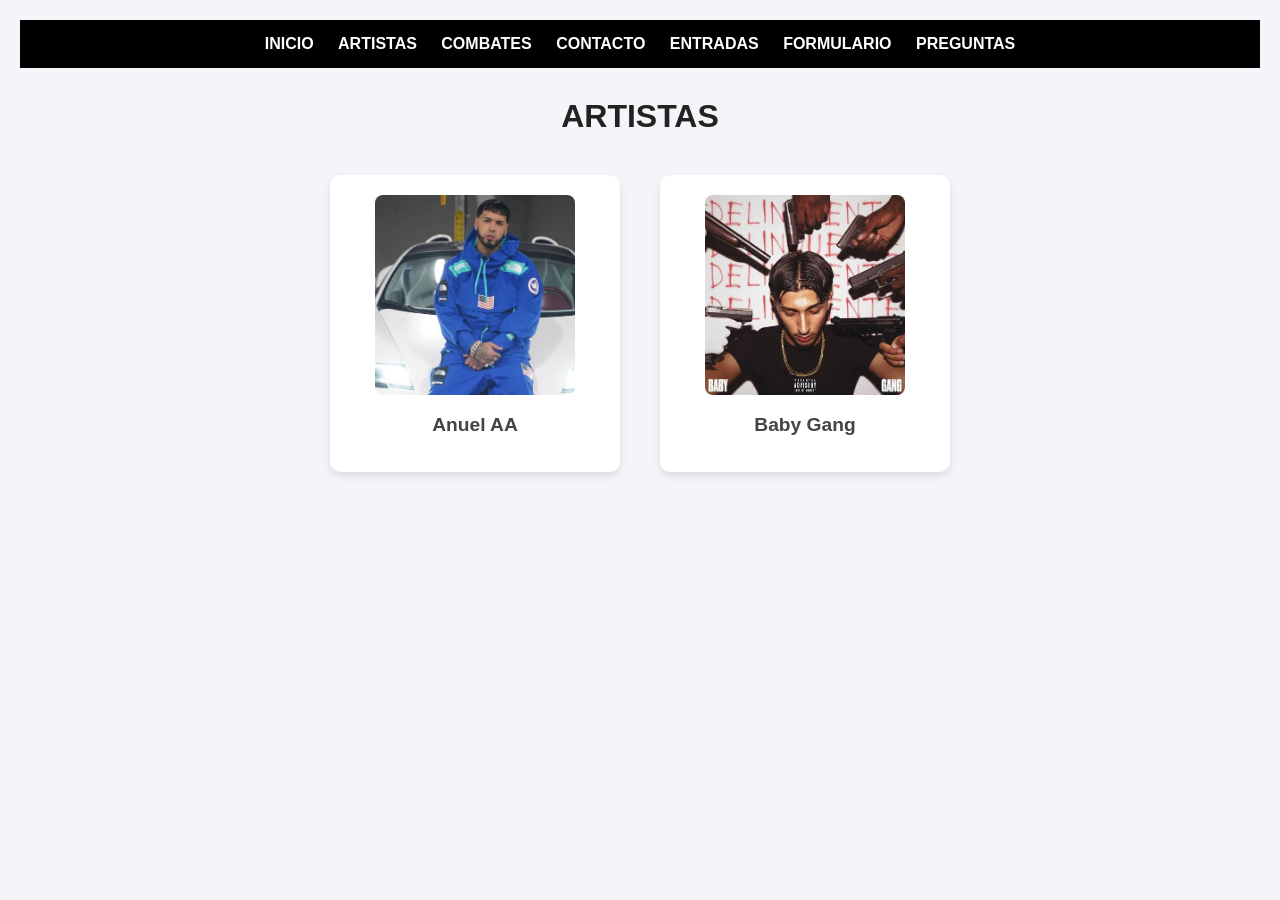
<file: HTML/artistas.html>
<!DOCTYPE html>
<html lang="es">
<head>
    <meta charset="UTF-8">
    <meta name="viewport" content="width=device-width, initial-scale=1.0">
    <title>Artistas</title>

    <style>

        /* ESTILO GENERAL */
        body {
            font-family: Arial, sans-serif;
            background-color: #f4f4f9;
            color: #333;
            text-align: center;
            margin: 0;
            padding: 20px;
        }

        /* MENU DE NAVEGACION */
        nav {
            background-color: black;
            padding: 15px;
            margin-bottom: 30px;
        }

        nav a {
            color: white;
            text-decoration: none;
            margin: 10px;
            font-weight: bold;
        }

        nav a:hover {
            color: red;
        }

        /* TITULO PRINCIPAL */
        h1 {
            color: #222;
            margin-bottom: 40px;
        }

        /* CONTENEDOR DE ARTISTAS */
        .contenedor-artistas {
            display: flex;
            justify-content: center;
            gap: 40px;
            flex-wrap: wrap;
        }

        /* TARJETAS DE ARTISTAS */
        .artista-card {
            background-color: white;
            padding: 20px;
            border-radius: 10px;
            box-shadow: 0 4px 8px rgba(0, 0, 0, 0.1);
            width: 250px;
        }

        /* FOTOGRAFIAS */
        .artista-card img {
            width: 200px;
            height: 200px;
            object-fit: cover;
            border-radius: 8px;
        }

        /* NOMBRE DE LOS ARTISTAS */
        .artista-card h2 {
            font-size: 1.2rem;
            margin-top: 15px;
            color: #444;
        }

    </style>
</head>

<body>

    <!-- MENU PARA CAMBIAR DE APARTADO -->
    <nav>
        <a href="../index.html">INICIO</a>
        <a href="artistas.html">ARTISTAS</a>
        <a href="combates.html">COMBATES</a>
        <a href="contacto.html">CONTACTO</a>
        <a href="entradas.html">ENTRADAS</a>
        <a href="formulario.html">FORMULARIO</a>
        <a href="preguntas.html">PREGUNTAS</a>
    </nav>

    <!-- TITULO DEL APARTADO -->
    <h1>ARTISTAS</h1>

    <!-- CONTENEDOR PRINCIPAL DE LOS ARTISTAS -->
    <div class="contenedor-artistas">

        <!-- ARTISTA 1: ANUEL AA -->
        <div class="artista-card">
            <img src="../Imatges/Anuel.jpg" alt="Fotografia de Anuel AA">
            <h2>Anuel AA</h2>
        </div>

        <!-- ARTISTA 2: BABY GANG -->
        <div class="artista-card">
            <img src="../Imatges/babygang.jpg" alt="Fotografia de Baby Gang">
            <h2>Baby Gang</h2>
        </div>

    </div>

</body>
</html>
</file>
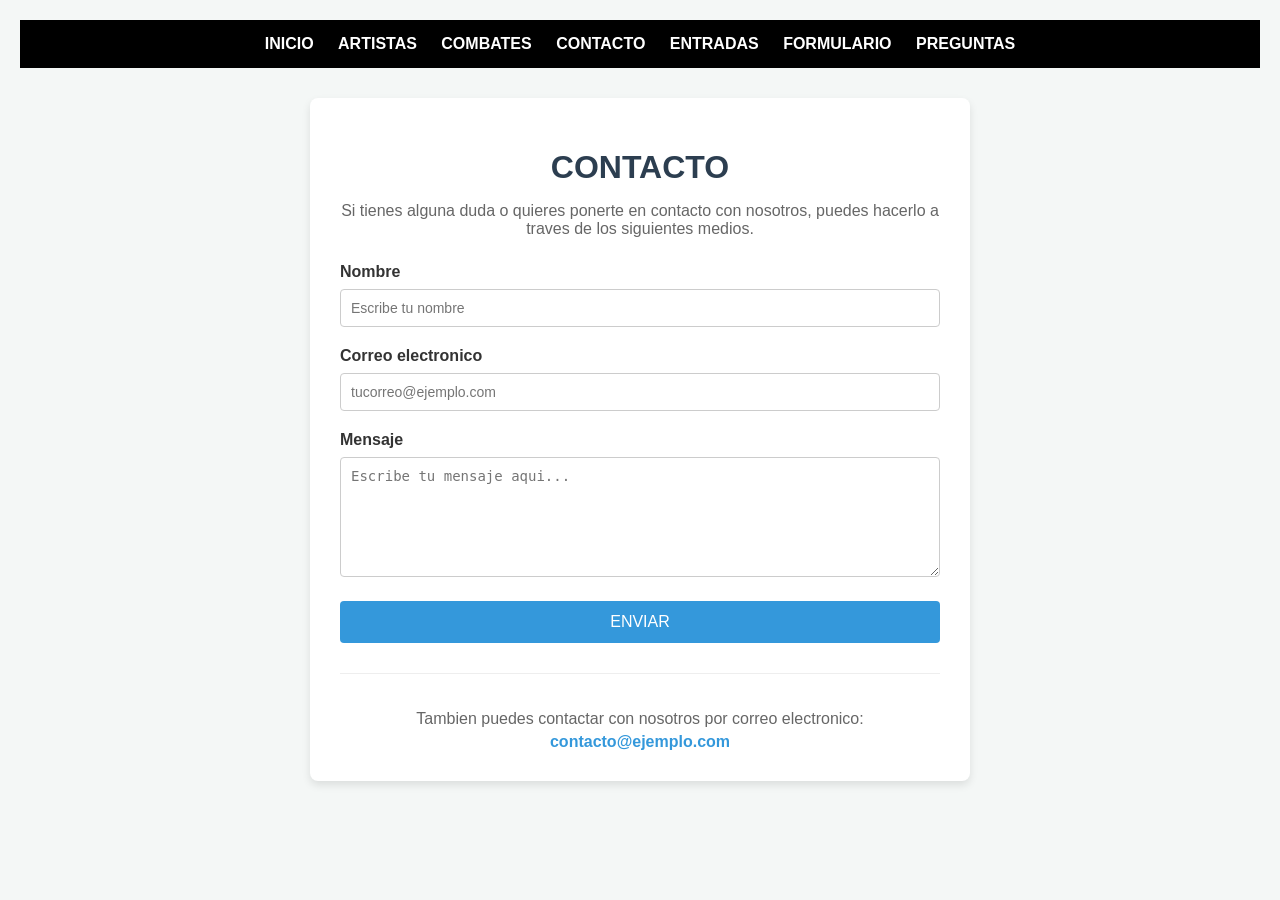
<file: HTML/contacto.html>
<!DOCTYPE html>
<html lang="es">
<head>
    <meta charset="UTF-8">
    <meta name="viewport" content="width=device-width, initial-scale=1.0">
    <title>Contacto</title>

    <style>

        /* ESTILOS GENERALES */
        body {
            font-family: Arial, sans-serif;
            background-color: #f4f7f6;
            color: #333;
            margin: 0;
            padding: 20px;
        }

        /* MENU DE NAVEGACION */
        nav {
            background-color: black;
            padding: 15px;
            margin-bottom: 30px;
            text-align: center;
        }

        nav a {
            color: white;
            text-decoration: none;
            margin: 10px;
            font-weight: bold;
        }

        nav a:hover {
            color: red;
        }

        /* CONTENEDOR PRINCIPAL */
        .contacto-container {
            max-width: 600px;
            margin: 0 auto;
            background-color: #ffffff;
            padding: 30px;
            border-radius: 8px;
            box-shadow: 0 4px 8px rgba(0, 0, 0, 0.1);
        }

        /* TITULO PRINCIPAL */
        h1 {
            color: #2c3e50;
            text-align: center;
            margin-bottom: 10px;
        }

        /* TEXTO INTRODUCTORIO */
        .intro-text {
            text-align: center;
            color: #666;
            margin-bottom: 25px;
        }

        /* CAMPOS DEL FORMULARIO */
        .form-group {
            margin-bottom: 20px;
        }

        label {
            display: block;
            margin-bottom: 8px;
            font-weight: bold;
            color: #333;
        }

        input[type="text"],
        input[type="email"],
        textarea {
            width: 100%;
            padding: 10px;
            border: 1px solid #ccc;
            border-radius: 4px;
            box-sizing: border-box;
            font-size: 14px;
        }

        textarea {
            resize: vertical;
            height: 120px;
        }

        /* BOTON DE ENVIAR */
        button {
            background-color: #3498db;
            color: white;
            border: none;
            padding: 12px 20px;
            font-size: 16px;
            border-radius: 4px;
            cursor: pointer;
            width: 100%;
            transition: background-color 0.3s ease;
        }

        button:hover {
            background-color: #2980b9;
        }

        /* CORREO ELECTRONICO ALTERNATIVO */
        .correo-alternativo {
            margin-top: 30px;
            text-align: center;
            border-top: 1px solid #eee;
            padding-top: 20px;
        }

        .correo-alternativo p {
            color: #666;
            margin-bottom: 5px;
        }

        .correo-alternativo a {
            color: #3498db;
            text-decoration: none;
            font-weight: bold;
        }

        .correo-alternativo a:hover {
            text-decoration: underline;
        }

    </style>
</head>

<body>

    <!-- MENU DE NAVEGACION -->
    <nav>
        <a href="../index.html">INICIO</a>
        <a href="artistas.html">ARTISTAS</a>
        <a href="combates.html">COMBATES</a>
        <a href="contacto.html">CONTACTO</a>
        <a href="entradas.html">ENTRADAS</a>
        <a href="formulario.html">FORMULARIO</a>
        <a href="preguntas.html">PREGUNTAS</a>
    </nav>

    <!-- CONTENEDOR PRINCIPAL DE CONTACTO -->
    <div class="contacto-container">

        <!-- TITULO -->
        <h1>CONTACTO</h1>

        <!-- TEXTO EXPLICATIVO -->
        <p class="intro-text">
            Si tienes alguna duda o quieres ponerte en contacto con nosotros,
            puedes hacerlo a traves de los siguientes medios.
        </p>

        <!-- FORMULARIO DE CONTACTO -->
        <form action="#" method="POST">

            <!-- CAMPO NOMBRE -->
            <div class="form-group">
                <label for="nombre">Nombre</label>
                <input type="text" id="nombre" name="nombre"
                placeholder="Escribe tu nombre" required>
            </div>

            <!-- CAMPO CORREO ELECTRONICO -->
            <div class="form-group">
                <label for="correo">Correo electronico</label>
                <input type="email" id="correo" name="correo"
                placeholder="tucorreo@ejemplo.com" required>
            </div>

            <!-- CAMPO MENSAJE -->
            <div class="form-group">
                <label for="mensaje">Mensaje</label>
                <textarea id="mensaje" name="mensaje"
                placeholder="Escribe tu mensaje aqui..." required></textarea>
            </div>

            <!-- BOTON ENVIAR -->
            <button type="submit">ENVIAR</button>

        </form>

        <!-- CORREO ELECTRONICO ALTERNATIVO -->
        <div class="correo-alternativo">
            <p>Tambien puedes contactar con nosotros por correo electronico:</p>
            <a href="mailto:contacto@ejemplo.com">
                contacto@ejemplo.com
            </a>
        </div>

    </div>

</body>
</html>
</file>
